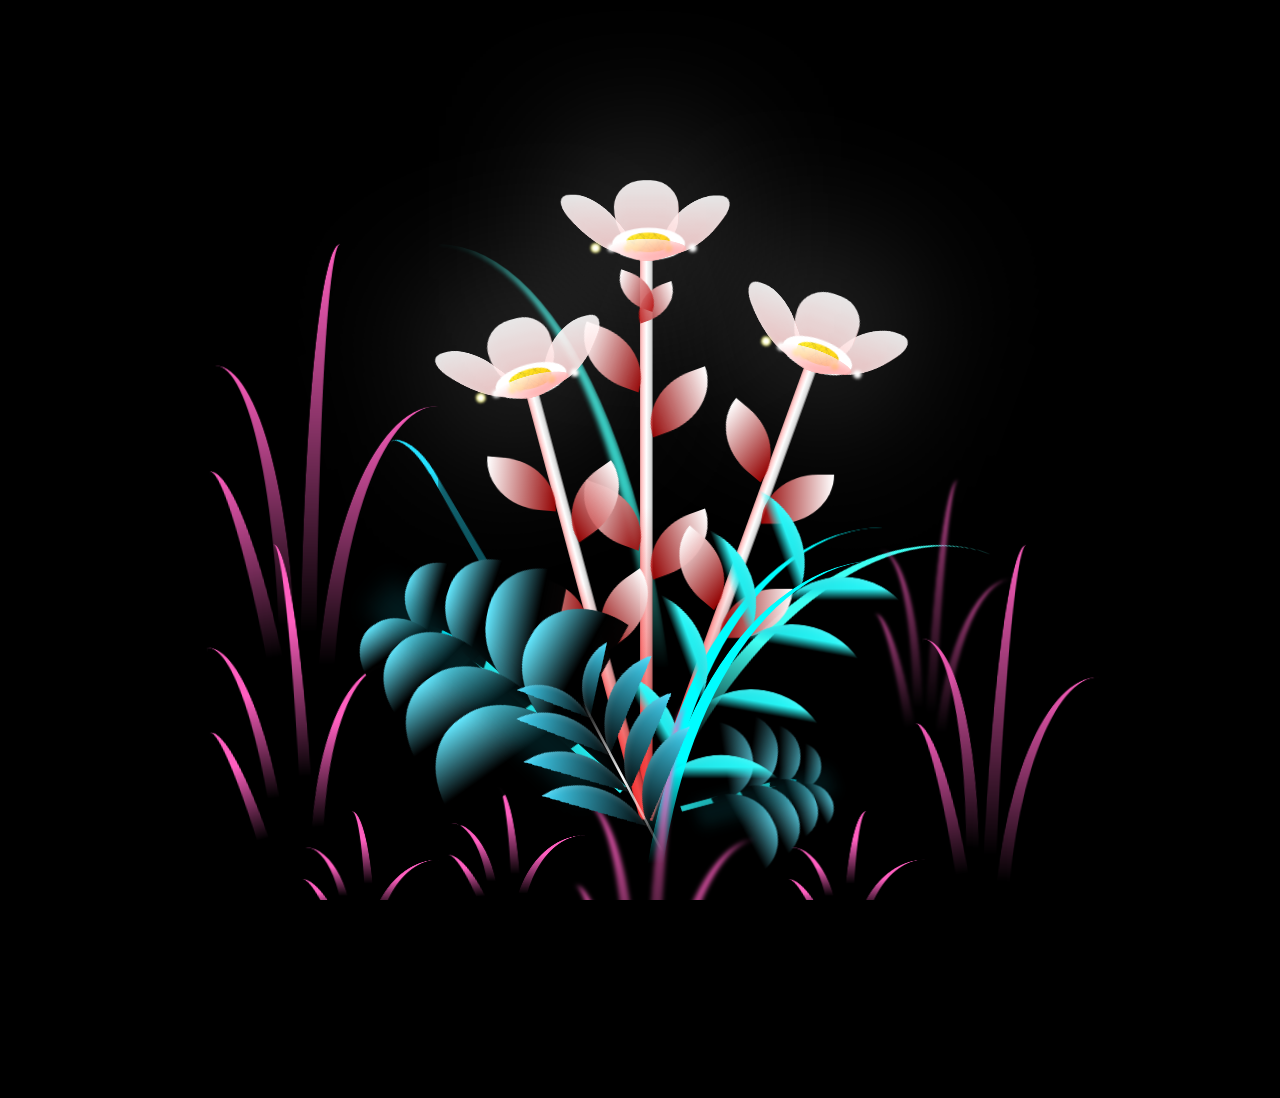
<file: flowers.html>
<!DOCTYPE html>
<html lang="en">

<head>
  <meta charset="UTF-8">
  <meta http-equiv="X-UA-Compatible" content="IE=edge">

  <link rel="shortcut icon" href="images/gift.png" type="image/x-icon">
  <link rel="stylesheet" href="./flowers.css">
  
  <title>Surprise For bhena by Vivek sharma</title>
</head>

<style>

*,
*::after,
*::before {
  padding: 0;
  margin: 0;
  box-sizing: border-box;
}

:root {
  --dark-color: #000000;
}

.title {
  position: absolute;
  width: 100%;
  text-align: center;
  margin-top: 50px;
  top: 0;
  left: 0;
  color: rgb(255, 255, 255);
  font-family: 'Courier New', Courier, monospace;
  font-size: 70px;
  text-shadow: 0px 0px 20px rgb(255, 255, 255);
}

body {
  display: flex;
  align-items: flex-end;
  justify-content: center;
  min-height: 100vh;
  background-color: var(--dark-color);
  overflow: hidden;
  perspective: 1000px;
}



.flowers {
  position: relative;
  transform: scale(0.9);
}

.flower {
  position: absolute;
  bottom: 10vmin;
  transform-origin: bottom center;
  z-index: 10;
  --fl-speed: 0.8s;
}

.flower--1 {
  animation: moving-flower-1 4s linear infinite;
}

.flower--1 .flower__line {
  height: 70vmin;
  animation-delay: 0.3s;
}

.flower--1 .flower__line__leaf--1 {
  animation: blooming-leaf-right var(--fl-speed) 1.6s backwards;
}

.flower--1 .flower__line__leaf--2 {
  animation: blooming-leaf-right var(--fl-speed) 1.4s backwards;
}

.flower--1 .flower__line__leaf--3 {
  animation: blooming-leaf-left var(--fl-speed) 1.2s backwards;
}

.flower--1 .flower__line__leaf--4 {
  animation: blooming-leaf-left var(--fl-speed) 1s backwards;
}

.flower--1 .flower__line__leaf--5 {
  animation: blooming-leaf-right var(--fl-speed) 1.8s backwards;
}

.flower--1 .flower__line__leaf--6 {
  animation: blooming-leaf-left var(--fl-speed) 2s backwards;
}

.flower--2 {
  left: 50%;
  transform: rotate(20deg);
  animation: moving-flower-2 4s linear infinite;
}

.flower--2 .flower__line {
  height: 60vmin;
  animation-delay: 0.6s;
}

.flower--2 .flower__line__leaf--1 {
  animation: blooming-leaf-right var(--fl-speed) 1.9s backwards;
}

.flower--2 .flower__line__leaf--2 {
  animation: blooming-leaf-right var(--fl-speed) 1.7s backwards;
}

.flower--2 .flower__line__leaf--3 {
  animation: blooming-leaf-left var(--fl-speed) 1.5s backwards;
}

.flower--2 .flower__line__leaf--4 {
  animation: blooming-leaf-left var(--fl-speed) 1.3s backwards;
}

.flower--3 {
  left: 50%;
  transform: rotate(-15deg);
  animation: moving-flower-3 4s linear infinite;
}

.flower--3 .flower__line {
  animation-delay: 0.9s;
}

.flower--3 .flower__line__leaf--1 {
  animation: blooming-leaf-right var(--fl-speed) 2.5s backwards;
}

.flower--3 .flower__line__leaf--2 {
  animation: blooming-leaf-right var(--fl-speed) 2.3s backwards;
}

.flower--3 .flower__line__leaf--3 {
  animation: blooming-leaf-left var(--fl-speed) 2.1s backwards;
}

.flower--3 .flower__line__leaf--4 {
  animation: blooming-leaf-left var(--fl-speed) 1.9s backwards;
}

.flower__leafs {
  position: relative;
  animation: blooming-flower 2s backwards;
}

.flower__leafs--1 {
  animation-delay: 1.1s;
}

.flower__leafs--2 {
  animation-delay: 1.4s;
}

.flower__leafs--3 {
  animation-delay: 1.7s;
}

.flower__leafs::after {
  content: "";
  position: absolute;
  left: 0;
  top: 0;
  transform: translate(-50%, -100%);
  width: 8vmin;
  height: 8vmin;
  background-color: #ffffff;
  filter: blur(10vmin);
}

.flower__leaf {
    position: absolute;
    bottom: 0;
    left: 50%;
    width: 8vmin;
    height: 11vmin;
    border-radius: 51% 49% 47% 53%/44% 45% 55% 69%;
    background-color: #ff3b3bf7;
    background-image: linear-gradient(to top, #ffd1d1f7, #fff);
    transform-origin: bottom center;
    opacity: 0.9;
    box-shadow: inset 0 0 2vmin rgba(255, 255, 255, 0.5);
}
.flower__leaf--1 {
  transform: translate(-10%, 1%) rotateY(40deg) rotateX(-50deg);
}

.flower__leaf--2 {
  transform: translate(-50%, -4%) rotateX(40deg);
}

.flower__leaf--3 {
  transform: translate(-90%, 0%) rotateY(45deg) rotateX(50deg);
}

.flower__leaf--4 {
  width: 8vmin;
  height: 8vmin;
  transform-origin: bottom left;
  border-radius: 4vmin 10vmin 4vmin 4vmin;
  transform: translate(0%, 18%) rotateX(70deg) rotate(-43deg);
  background-image: linear-gradient(to top, rgba(255, 2555, 255, 0.4), #ffffff);
  z-index: 1;
  opacity: 0.8;
  -webkit-transform: translate(0%, 18%) rotateX(70deg) rotate(-43deg);
  -moz-transform: translate(0%, 18%) rotateX(70deg) rotate(-43deg);
  -ms-transform: translate(0%, 18%) rotateX(70deg) rotate(-43deg);
  -o-transform: translate(0%, 18%) rotateX(70deg) rotate(-43deg);
}

.flower__white-circle {
  position: absolute;
  left: -3.5vmin;
  top: -3vmin;
  width: 9vmin;
  height: 4vmin;
  border-radius: 50%;
  background-color: #fff;
}

.flower__white-circle::after {
  content: "";
  position: absolute;
  left: 50%;
  top: 45%;
  transform: translate(-50%, -50%);
  width: 60%;
  height: 60%;
  border-radius: inherit;
  background-image: repeating-linear-gradient(135deg, rgba(0, 0, 0, 0.03) 0px, rgba(0, 0, 0, 0.03) 1px, transparent 1px, transparent 12px), repeating-linear-gradient(45deg, rgba(0, 0, 0, 0.03) 0px, rgba(0, 0, 0, 0.03) 1px, transparent 1px, transparent 12px), repeating-linear-gradient(67.5deg, rgba(0, 0, 0, 0.03) 0px, rgba(0, 0, 0, 0.03) 1px, transparent 1px, transparent 12px), repeating-linear-gradient(135deg, rgba(0, 0, 0, 0.03) 0px, rgba(0, 0, 0, 0.03) 1px, transparent 1px, transparent 12px), repeating-linear-gradient(45deg, rgba(0, 0, 0, 0.03) 0px, rgba(0, 0, 0, 0.03) 1px, transparent 1px, transparent 12px), repeating-linear-gradient(112.5deg, rgba(0, 0, 0, 0.03) 0px, rgba(0, 0, 0, 0.03) 1px, transparent 1px, transparent 12px), repeating-linear-gradient(112.5deg, rgba(0, 0, 0, 0.03) 0px, rgba(0, 0, 0, 0.03) 1px, transparent 1px, transparent 12px), repeating-linear-gradient(45deg, rgba(0, 0, 0, 0.03) 0px, rgba(0, 0, 0, 0.03) 1px, transparent 1px, transparent 12px), repeating-linear-gradient(22.5deg, rgba(0, 0, 0, 0.03) 0px, rgba(0, 0, 0, 0.03) 1px, transparent 1px, transparent 12px), repeating-linear-gradient(45deg, rgba(0, 0, 0, 0.03) 0px, rgba(0, 0, 0, 0.03) 1px, transparent 1px, transparent 12px), repeating-linear-gradient(22.5deg, rgba(0, 0, 0, 0.03) 0px, rgba(0, 0, 0, 0.03) 1px, transparent 1px, transparent 12px), repeating-linear-gradient(135deg, rgba(0, 0, 0, 0.03) 0px, rgba(0, 0, 0, 0.03) 1px, transparent 1px, transparent 12px), repeating-linear-gradient(157.5deg, rgba(0, 0, 0, 0.03) 0px, rgba(0, 0, 0, 0.03) 1px, transparent 1px, transparent 12px), repeating-linear-gradient(67.5deg, rgba(0, 0, 0, 0.03) 0px, rgba(0, 0, 0, 0.03) 1px, transparent 1px, transparent 12px), repeating-linear-gradient(67.5deg, rgba(0, 0, 0, 0.03) 0px, rgba(0, 0, 0, 0.03) 1px, transparent 1px, transparent 12px), linear-gradient(90deg, rgb(255, 235, 18), rgb(255, 206, 0));
}

.flower__line {
    height: 55vmin;
    width: 1.5vmin;
    background-image: linear-gradient(to left, rgba(0, 0, 0, 0.2), transparent, rgb(255 18 18 / 34%)), linear-gradient(to top, #f54747fc 10%, #fff, #fff);
    box-shadow: inset 0 0 2px rgba(0, 0, 0, 0.5);
    animation: grow-flower-tree 4s backwards;
}

.flower__line__leaf {
    --w: 7vmin;
    --h: calc(var(--w) + 2vmin);
    position: absolute;
    top: 20%;
    left: 90%;
    width: var(--w);
    height: var(--h);
    border-top-right-radius: var(--h);
    border-bottom-left-radius: var(--h);
    background-image: linear-gradient(to top, rgb(178 0 0 / 82%), #ffffff);
}

.flower__line__leaf--1 {
  transform: rotate(70deg) rotateY(30deg);
}

.flower__line__leaf--2 {
  top: 45%;
  transform: rotate(70deg) rotateY(30deg);
}

.flower__line__leaf--3,
.flower__line__leaf--4,
.flower__line__leaf--6 {
  border-top-right-radius: 0;
  border-bottom-left-radius: 0;
  border-top-left-radius: var(--h);
  border-bottom-right-radius: var(--h);
  left: -460%;
  top: 12%;
  transform: rotate(-70deg) rotateY(30deg);
}

.flower__line__leaf--4 {
  top: 40%;
}

.flower__line__leaf--5 {
  top: 0;
  transform-origin: left;
  transform: rotate(70deg) rotateY(30deg) scale(0.6);
}

.flower__line__leaf--6 {
  top: -2%;
  left: -450%;
  transform-origin: right;
  transform: rotate(-70deg) rotateY(30deg) scale(0.6);
}

.flower__light {
  position: absolute;
  bottom: 0vmin;
  width: 1vmin;
  height: 1vmin;
  background-color: rgb(255, 251, 0);
  border-radius: 50%;
  filter: blur(0.2vmin);
  animation: light-ans 4s linear infinite backwards;
}

.flower__light:nth-child(odd) {
  background-color: #ffffff;
}

.flower__light--1 {
  left: -2vmin;
  animation-delay: 1s;
}

.flower__light--2 {
  left: 3vmin;
  animation-delay: 0.5s;
}

.flower__light--3 {
  left: -6vmin;
  animation-delay: 0.3s;
}

.flower__light--4 {
  left: 6vmin;
  animation-delay: 0.9s;
}

.flower__light--5 {
  left: -1vmin;
  animation-delay: 1.5s;
}

.flower__light--6 {
  left: -4vmin;
  animation-delay: 3s;
}

.flower__light--7 {
  left: 3vmin;
  animation-delay: 2s;
}

.flower__light--8 {
  left: -6vmin;
  animation-delay: 3.5s;
}

.flower__grass {
    --c: #00eeff;
    --line-w: 1.5vmin;
    position: absolute;
    bottom: 12vmin;
    left: -7vmin;
    display: flex;
    flex-direction: column;
    align-items: flex-end;
    z-index: 20;
    transform-origin: bottom center;
    transform: rotate(-48deg) rotateY(40deg);
}

.flower__grass--1 {
  animation: moving-grass 2s linear infinite;
}

.flower__grass--2 {
  left: 2vmin;
  bottom: 10vmin;
  transform: scale(0.5) rotate(75deg) rotateX(10deg) rotateY(-200deg);
  opacity: 0.8;
  z-index: 0;
  animation: moving-grass--2 1.5s linear infinite;
}

.flower__grass--top {
  width: 7vmin;
  height: 10vmin;
  border-top-right-radius: 100%;
  border-right: var(--line-w) solid var(--c);
  transform-origin: bottom center;
  transform: rotate(-2deg);
  background-color: #2afffff7;
}

.flower__grass--bottom {
  margin-top: -2px;
  width: var(--line-w);
  height: 25vmin;
  background-color: #2afffff7;
}

.flower__grass__leaf {
    --size: 10vmin;
    position: absolute;
    width: calc(var(--size) * 2.1);
    height: var(--size);
    border-top-left-radius: var(--size);
    border-top-right-radius: var(--size);
    background-image: linear-gradient(to top, #000000f7, #000000 30%, #64e8ff);
    z-index: 100;
}

.flower__grass__leaf--1 {
  top: -6%;
  left: 30%;
  --size: 6vmin;
  transform: rotate(-20deg);
  animation: growing-grass-ans--1 2s 2.6s backwards;
}

@keyframes growing-grass-ans--1 {
  0% {
    transform-origin: bottom left;
    transform: rotate(-20deg) scale(0);
  }
}

.flower__grass__leaf--2 {
  top: -5%;
  left: -110%;
  --size: 6vmin;
  transform: rotate(10deg);
  animation: growing-grass-ans--2 2s 2.4s linear backwards;
}

@keyframes growing-grass-ans--2 {
  0% {
    transform-origin: bottom right;
    transform: rotate(10deg) scale(0);
  }
}

.flower__grass__leaf--3 {
  top: 5%;
  left: 60%;
  --size: 8vmin;
  transform: rotate(-18deg) rotateX(-20deg);
  animation: growing-grass-ans--3 2s 2.2s linear backwards;
}

@keyframes growing-grass-ans--3 {
  0% {
    transform-origin: bottom left;
    transform: rotate(-18deg) rotateX(-20deg) scale(0);
  }
}

.flower__grass__leaf--4 {
  top: 6%;
  left: -135%;
  --size: 8vmin;
  transform: rotate(2deg);
  animation: growing-grass-ans--4 2s 2s linear backwards;
}

@keyframes growing-grass-ans--4 {
  0% {
    transform-origin: bottom right;
    transform: rotate(2deg) scale(0);
  }
}

.flower__grass__leaf--5 {
  top: 20%;
  left: 60%;
  --size: 10vmin;
  transform: rotate(-24deg) rotateX(-20deg);
  animation: growing-grass-ans--5 2s 1.8s linear backwards;
}

@keyframes growing-grass-ans--5 {
  0% {
    transform-origin: bottom left;
    transform: rotate(-24deg) rotateX(-20deg) scale(0);
  }
}

.flower__grass__leaf--6 {
  top: 22%;
  left: -180%;
  --size: 10vmin;
  transform: rotate(10deg);
  animation: growing-grass-ans--6 2s 1.6s linear backwards;
}

@keyframes growing-grass-ans--6 {
  0% {
    transform-origin: bottom right;
    transform: rotate(10deg) scale(0);
  }
}

.flower__grass__leaf--7 {
  top: 39%;
  left: 70%;
  --size: 10vmin;
  transform: rotate(-10deg);
  animation: growing-grass-ans--7 2s 1.4s linear backwards;
}

@keyframes growing-grass-ans--7 {
  0% {
    transform-origin: bottom left;
    transform: rotate(-10deg) scale(0);
  }
}

.flower__grass__leaf--8 {
  top: 40%;
  left: -215%;
  --size: 11vmin;
  transform: rotate(10deg);
  animation: growing-grass-ans--8 2s 1.2s linear backwards;
}

@keyframes growing-grass-ans--8 {
  0% {
    transform-origin: bottom right;
    transform: rotate(10deg) scale(0);
  }
}

.flower__grass__overlay {
    position: absolute;
    top: -10%;
    right: 0%;
    width: 100%;
    height: 100%;
    background-color: rgb(8 104 116 / 25%);
    filter: blur(1.5vmin);
    z-index: 100;
}
.flower__g-long {
  --w: 2vmin;
  --h: 6vmin;
  --c: #1fe1ff;
  position: absolute;
  bottom: 10vmin;
  left: -3vmin;
  transform-origin: bottom center;
  transform: rotate(-30deg) rotateY(-20deg);
  display: flex;
  flex-direction: column;
  align-items: flex-end;
  animation: flower-g-long-ans 3s linear infinite;
}

@keyframes flower-g-long-ans {

  0%,
  100% {
    transform: rotate(-30deg) rotateY(-20deg);
  }

  50% {
    transform: rotate(-32deg) rotateY(-20deg);
  }
}

.flower__g-long__top {
  top: calc(var(--h) * -1);
  width: calc(var(--w) + 1vmin);
  height: var(--h);
  border-top-right-radius: 100%;
  border-right: 0.7vmin solid var(--c);
  transform: translate(-0.7vmin, 1vmin);
}

.flower__g-long__bottom {
  width: var(--w);
  height: 50vmin;
  transform-origin: bottom center;
  background-image: linear-gradient(to top, transparent 30%, var(--c));
  box-shadow: inset 0 0 2px rgba(0, 0, 0, 0.5);
  -webkit-clip-path: polygon(35% 0, 65% 1%, 100% 100%, 0% 100%);
  clip-path: polygon(35% 0, 65% 1%, 100% 100%, 0% 100%);
}

.flower__g-right {
  position: absolute;
  bottom: 6vmin;
  left: -2vmin;
  transform-origin: bottom left;
  transform: rotate(20deg);
}

.flower__g-right .leaf {
    width: 30vmin;
    height: 50vmin;
    border-top-left-radius: 100%;
    border-left: 2vmin solid #3ffff2;
    background-image: linear-gradient(to bottom, transparent, var(--dark-color) 60%);
    -webkit-mask-image: linear-gradient(to top, transparent 30%, #fff 60%);
}

.flower__g-right--1 {
  animation: flower-g-right-ans 2.5s linear infinite;
}

.flower__g-right--2 {
  left: 5vmin;
  transform: rotateY(-180deg);
  animation: flower-g-right-ans--2 3s linear infinite;
}

.flower__g-right--2 .leaf {
  height: 75vmin;
  filter: blur(0.3vmin);
  opacity: 0.8;
}

@keyframes flower-g-right-ans {

  0%,
  100% {
    transform: rotate(20deg);
  }

  50% {
    transform: rotate(24deg) rotateX(-20deg);
  }
}

@keyframes flower-g-right-ans--2 {

  0%,
  100% {
    transform: rotateY(-180deg) rotate(0deg) rotateX(-20deg);
  }

  50% {
    transform: rotateY(-180deg) rotate(6deg) rotateX(-20deg);
  }
}

.flower__g-front {
  position: absolute;
  bottom: 6vmin;
  left: 2.5vmin;
  z-index: 100;
  transform-origin: bottom center;
  transform: rotate(-28deg) rotateY(30deg) scale(1.04);
  animation: flower__g-front-ans 2s linear infinite;
}

@keyframes flower__g-front-ans {

  0%,
  100% {
    transform: rotate(-28deg) rotateY(30deg) scale(1.04);
  }

  50% {
    transform: rotate(-35deg) rotateY(40deg) scale(1.04);
  }
}

.flower__g-front__line {
  width: 0.3vmin;
  height: 20vmin;
  background-image: linear-gradient(to top, transparent, #ffffff, transparent 100%);
  position: relative;
}

.flower__g-front__leaf-wrapper {
  position: absolute;
  top: 0;
  left: 0;
  transform-origin: bottom left;
  transform: rotate(10deg);
}

.flower__g-front__leaf-wrapper:nth-child(even) {
  left: 0vmin;
  transform: rotateY(-180deg) rotate(5deg);
  animation: flower__g-front__leaf-left-ans 1s ease-in backwards;
}

.flower__g-front__leaf-wrapper:nth-child(odd) {
  animation: flower__g-front__leaf-ans 1s ease-in backwards;
}

.flower__g-front__leaf-wrapper--1 {
  top: -8vmin;
  transform: scale(0.7);
  animation: flower__g-front__leaf-ans 1s 5.5s ease-in backwards !important;
}

.flower__g-front__leaf-wrapper--2 {
  top: -8vmin;
  transform: rotateY(-180deg) scale(0.7) !important;
  animation: flower__g-front__leaf-left-ans-2 1s 4.6s ease-in backwards !important;
}

.flower__g-front__leaf-wrapper--3 {
  top: -3vmin;
  animation: flower__g-front__leaf-ans 1s 4.6s ease-in backwards;
}

.flower__g-front__leaf-wrapper--4 {
  top: -3vmin;
  transform: rotateY(-180deg) scale(0.9) !important;
  animation: flower__g-front__leaf-left-ans-2 1s 4.6s ease-in backwards !important;
}

@keyframes flower__g-front__leaf-left-ans-2 {
  0% {
    transform: rotateY(-180deg) scale(0);
  }
}

.flower__g-front__leaf-wrapper--5,
.flower__g-front__leaf-wrapper--6 {
  top: 2vmin;
}

.flower__g-front__leaf-wrapper--7,
.flower__g-front__leaf-wrapper--8 {
  top: 6.5vmin;
}

.flower__g-front__leaf-wrapper--2 {
  animation-delay: 5.2s !important;
}

.flower__g-front__leaf-wrapper--3 {
  animation-delay: 4.9s !important;
}

.flower__g-front__leaf-wrapper--5 {
  animation-delay: 4.3s !important;
}

.flower__g-front__leaf-wrapper--6 {
  animation-delay: 4.1s !important;
}

.flower__g-front__leaf-wrapper--7 {
  animation-delay: 3.8s !important;
}

.flower__g-front__leaf-wrapper--8 {
  animation-delay: 3.5s !important;
}

@keyframes flower__g-front__leaf-ans {
  0% {
    transform: rotate(10deg) scale(0);
  }
}

@keyframes flower__g-front__leaf-left-ans {
  0% {
    transform: rotateY(-180deg) rotate(5deg) scale(0);
  }
}

.flower__g-front__leaf {
    width: 10vmin;
    height: 10vmin;
    border-radius: 100% 0% 0% 100%/100% 100% 0% 0%;
    box-shadow: inset 0 2px 1vmin hsla(0, 0%, 100%, 0.2);
    background-image: linear-gradient(to bottom left, #04d1ffbf, var(--dark-color)), linear-gradient(to bottom right, #fff 50%, transparent 50%, transparent);
    -webkit-mask-image: linear-gradient(to bottom right, #fff 50%, transparent 50%, transparent);
    mask-image: linear-gradient(to bottom right, #fff 50%, transparent 50%, transparent);
}

.flower__g-fr {
  position: absolute;
  bottom: -4vmin;
  left: vmin;
  transform-origin: bottom left;
  z-index: 10;
  animation: flower__g-fr-ans 2s linear infinite;
}

@keyframes flower__g-fr-ans {

  0%,
  100% {
    transform: rotate(2deg);
  }

  50% {
    transform: rotate(4deg);
    -webkit-transform: rotate(4deg);
    -moz-transform: rotate(4deg);
    -ms-transform: rotate(4deg);
    -o-transform: rotate(4deg);
  }
}

.flower__g-fr .leaf {
    width: 30vmin;
    height: 50vmin;
    border-top-left-radius: 100%;
    border-left: 2vmin solid #00fdff;
    -webkit-mask-image: linear-gradient(to top, transparent 25%, #fff 50%);
    position: relative;
    z-index: 1;
}

.flower__g-fr__leaf {
    position: absolute;
    top: 0;
    left: 0;
    width: 10vmin;
    height: 10vmin;
    border-radius: 100% 0% 0% 100%/100% 100% 0% 0%;
    box-shadow: inset 0 2px 1vmin hsla(0, 0%, 100%, 0.2);
    background-image: linear-gradient(to bottom left, #2afffff7, #20dde0 98%), linear-gradient(to bottom right, #2afffff7 45%, #26e3ff 50%, transparent);
    -webkit-mask-image: linear-gradient(135deg, #fff 40%, transparent 50%, transparent);
}

.flower__g-fr__leaf--1 {
  left: 20vmin;
  transform: rotate(45deg);
  animation: flower__g-fr-leaft-ans-1 0.5s 5.2s linear backwards;
}

@keyframes flower__g-fr-leaft-ans-1 {
  0% {
    transform-origin: left;
    transform: rotate(45deg) scale(0);
  }
}

.flower__g-fr__leaf--2 {
  left: 12vmin;
  top: -7vmin;
  transform: rotate(25deg) rotateY(-180deg);
  animation: flower__g-fr-leaft-ans-6 0.5s 5s linear backwards;
}

.flower__g-fr__leaf--3 {
  left: 15vmin;
  top: 6vmin;
  transform: rotate(55deg);
  animation: flower__g-fr-leaft-ans-5 0.5s 4.8s linear backwards;
}

.flower__g-fr__leaf--4 {
  left: 6vmin;
  top: -2vmin;
  transform: rotate(25deg) rotateY(-180deg);
  animation: flower__g-fr-leaft-ans-6 0.5s 4.6s linear backwards;
}

.flower__g-fr__leaf--5 {
  left: 10vmin;
  top: 14vmin;
  transform: rotate(55deg);
  animation: flower__g-fr-leaft-ans-5 0.5s 4.4s linear backwards;
}

@keyframes flower__g-fr-leaft-ans-5 {
  0% {
    transform-origin: left;
    transform: rotate(55deg) scale(0);
  }
}

.flower__g-fr__leaf--6 {
  left: 0vmin;
  top: 6vmin;
  transform: rotate(25deg) rotateY(-180deg);
  animation: flower__g-fr-leaft-ans-6 0.5s 4.2s linear backwards;
}

@keyframes flower__g-fr-leaft-ans-6 {
  0% {
    transform-origin: right;
    transform: rotate(25deg) rotateY(-180deg) scale(0);
  }
}

.flower__g-fr__leaf--7 {
  left: 5vmin;
  top: 22vmin;
  transform: rotate(45deg);
  animation: flower__g-fr-leaft-ans-7 0.5s 4s linear backwards;
}

@keyframes flower__g-fr-leaft-ans-7 {
  0% {
    transform-origin: left;
    transform: rotate(45deg) scale(0);
  }
}

.flower__g-fr__leaf--8 {
  left: -4vmin;
  top: 15vmin;
  transform: rotate(15deg) rotateY(-180deg);
  animation: flower__g-fr-leaft-ans-8 0.5s 3.8s linear backwards;
}

@keyframes flower__g-fr-leaft-ans-8 {
  0% {
    transform-origin: right;
    transform: rotate(15deg) rotateY(-180deg) scale(0);
  }
}

.long-g {
  position: absolute;
  bottom: 25vmin;
  left: -42vmin;
  transform-origin: bottom left;
}

.long-g--1 {
  bottom: 0vmin;
  transform: scale(0.8) rotate(-5deg);
}

.long-g--1 .leaf {
  -webkit-mask-image: linear-gradient(to top, transparent 40%, #ffffff 80%) !important;
}

.long-g--1 .leaf--1 {
  --w: 5vmin;
  --h: 60vmin;
  left: -2vmin;
  transform: rotate(3deg) rotateY(-180deg);
}

.long-g--2,
.long-g--3 {
  bottom: -3vmin;
  left: -35vmin;
  transform-origin: center;
  transform: scale(0.6) rotateX(60deg);
}

.long-g--2 .leaf,
.long-g--3 .leaf {
  -webkit-mask-image: linear-gradient(to top, transparent 50%, #fff 80%) !important;
}

.long-g--2 .leaf--1,
.long-g--3 .leaf--1 {
  left: -1vmin;
  transform: rotateY(-180deg);
}

.long-g--3 {
  left: -17vmin;
  bottom: 0vmin;
}

.long-g--3 .leaf {
  -webkit-mask-image: linear-gradient(to top, transparent 40%, #fff 80%) !important;
}

.long-g--4 {
  left: 25vmin;
  bottom: -3vmin;
  transform-origin: center;
  transform: scale(0.6) rotateX(60deg);
}

.long-g--4 .leaf {
  -webkit-mask-image: linear-gradient(to top, transparent 50%, #fff 80%) !important;
}

.long-g--5 {
  left: 42vmin;
  bottom: 0vmin;
  transform: scale(0.8) rotate(2deg);
}

.long-g--6 {
  left: 0vmin;
  bottom: -20vmin;
  z-index: 100;
  filter: blur(0.3vmin);
  transform: scale(0.8) rotate(2deg);
}

.long-g--7 {
  left: 35vmin;
  bottom: 20vmin;
  z-index: -1;
  filter: blur(0.3vmin);
  transform: scale(0.6) rotate(2deg);
  opacity: 0.7;
}

.long-g .leaf {
    --w: 15vmin;
    --h: 40vmin;
    --c: #ff5fc0;
    position: absolute;
    bottom: 0;
    width: var(--w);
    height: var(--h);
    border-top-left-radius: 100%;
    border-left: 2vmin solid var(--c);
    -webkit-mask-image: linear-gradient(to top, transparent 20%, var(--dark-color));
    transform-origin: bottom center;
}

.long-g .leaf--0 {
  left: 2vmin;
  animation: leaf-ans-1 4s linear infinite;
}

.long-g .leaf--1 {
  --w: 5vmin;
  --h: 60vmin;
  animation: leaf-ans-1 4s linear infinite;
}

.long-g .leaf--2 {
  --w: 10vmin;
  --h: 40vmin;
  left: -0.5vmin;
  bottom: 5vmin;
  transform-origin: bottom left;
  transform: rotateY(-180deg);
  animation: leaf-ans-2 3s linear infinite;
}

.long-g .leaf--3 {
  --w: 5vmin;
  --h: 30vmin;
  left: -1vmin;
  bottom: 3.2vmin;
  transform-origin: bottom left;
  transform: rotate(-10deg) rotateY(-180deg);
  animation: leaf-ans-3 3s linear infinite;
}

@keyframes leaf-ans-1 {

  0%,
  100% {
    transform: rotate(-5deg) scale(1);
  }

  50% {
    transform: rotate(5deg) scale(1.1);
  }
}

@keyframes leaf-ans-2 {

  0%,
  100% {
    transform: rotateY(-180deg) rotate(5deg);
  }

  50% {
    transform: rotateY(-180deg) rotate(0deg) scale(1.1);
  }
}

@keyframes leaf-ans-3 {

  0%,
  100% {
    transform: rotate(-10deg) rotateY(-180deg);
  }

  50% {
    transform: rotate(-20deg) rotateY(-180deg);
  }
}

.grow-ans {
  animation: grow-ans 2s var(--d) backwards;
}

@keyframes grow-ans {
  0% {
    transform: scale(0);
    opacity: 0;
  }
}

@keyframes light-ans {
  0% {
    opacity: 0;
    transform: translateY(0vmin);
  }

  25% {
    opacity: 1;
    transform: translateY(-5vmin) translateX(-2vmin);
  }

  50% {
    opacity: 1;
    transform: translateY(-15vmin) translateX(2vmin);
    filter: blur(0.2vmin);
  }

  75% {
    transform: translateY(-20vmin) translateX(-2vmin);
    filter: blur(0.2vmin);
  }

  100% {
    transform: translateY(-30vmin);
    opacity: 0;
    filter: blur(1vmin);
  }
}

@keyframes moving-flower-1 {

  0%,
  100% {
    transform: rotate(2deg);
  }

  50% {
    transform: rotate(-2deg);
  }
}

@keyframes moving-flower-2 {

  0%,
  100% {
    transform: rotate(18deg);
  }

  50% {
    transform: rotate(14deg);
  }
}

@keyframes moving-flower-3 {

  0%,
  100% {
    transform: rotate(-18deg);
  }

  50% {
    transform: rotate(-20deg) rotateY(-10deg);
  }
}

@keyframes blooming-leaf-right {
  0% {
    transform-origin: left;
    transform: rotate(70deg) rotateY(30deg) scale(0);
  }
}

@keyframes blooming-leaf-left {
  0% {
    transform-origin: right;
    transform: rotate(-70deg) rotateY(30deg) scale(0);
  }
}

@keyframes grow-flower-tree {
  0% {
    height: 0;
    border-radius: 1vmin;
  }
}

@keyframes blooming-flower {
  0% {
    transform: scale(0);
  }
}

@keyframes moving-grass {

  0%,
  100% {
    transform: rotate(-48deg) rotateY(40deg);
  }

  50% {
    transform: rotate(-50deg) rotateY(40deg);
  }
}

@keyframes moving-grass--2 {

  0%,
  100% {
    transform: scale(0.5) rotate(75deg) rotateX(10deg) rotateY(-200deg);
  }

  50% {
    transform: scale(0.5) rotate(79deg) rotateX(10deg) rotateY(-200deg);
  }
}

.growing-grass {
  animation: growing-grass-ans 1s 2s backwards;
}

@keyframes growing-grass-ans {
  0% {
    transform: scale(0);
  }
}

.not-loaded * {
  animation-play-state: paused !important;
}

@media screen and (max-width:574px) {
  .flowers {
    position: relative;
    transform: scale(1.2);
}

}

</style>

<body class="not-loaded">
  <!-- Background -->
  <div class="night"></div>

  <div class="bubbles">
    <div class="bubble"><svg class="heart" viewBox="0 0 32 32">
        <title>heart22</title>
        <path d="M23.6 2c-3.363 0-6.258 2.736-7.599 5.594-1.342-2.858-4.237-5.594-7.601-5.594-4.637 0-8.4 3.764-8.4 8.401 0 9.433 9.516 11.906 16.001 21.232 6.13-9.268 15.999-12.1 15.999-21.232 0-4.637-3.763-8.401-8.4-8.401z"></path>
      </svg>
    </div>
    <div class="bubble"><svg class="heart" viewBox="0 0 32 32">
        <title>heart22</title>
        <path d="M23.6 2c-3.363 0-6.258 2.736-7.599 5.594-1.342-2.858-4.237-5.594-7.601-5.594-4.637 0-8.4 3.764-8.4 8.401 0 9.433 9.516 11.906 16.001 21.232 6.13-9.268 15.999-12.1 15.999-21.232 0-4.637-3.763-8.401-8.4-8.401z"></path>
      </svg>
    </div>
    <div class="bubble"><svg class="heart" viewBox="0 0 32 32">
        <title>heart22</title>
        <path d="M23.6 2c-3.363 0-6.258 2.736-7.599 5.594-1.342-2.858-4.237-5.594-7.601-5.594-4.637 0-8.4 3.764-8.4 8.401 0 9.433 9.516 11.906 16.001 21.232 6.13-9.268 15.999-12.1 15.999-21.232 0-4.637-3.763-8.401-8.4-8.401z"></path>
      </svg>
    </div>
    <div class="bubble"><svg class="heart" viewBox="0 0 32 32">
        <title>heart22</title>
        <path d="M23.6 2c-3.363 0-6.258 2.736-7.599 5.594-1.342-2.858-4.237-5.594-7.601-5.594-4.637 0-8.4 3.764-8.4 8.401 0 9.433 9.516 11.906 16.001 21.232 6.13-9.268 15.999-12.1 15.999-21.232 0-4.637-3.763-8.401-8.4-8.401z"></path>
      </svg>
    </div>
    <div class="bubble"><svg class="heart" viewBox="0 0 32 32">
        <title>heart22</title>
        <path d="M23.6 2c-3.363 0-6.258 2.736-7.599 5.594-1.342-2.858-4.237-5.594-7.601-5.594-4.637 0-8.4 3.764-8.4 8.401 0 9.433 9.516 11.906 16.001 21.232 6.13-9.268 15.999-12.1 15.999-21.232 0-4.637-3.763-8.401-8.4-8.401z"></path>
      </svg>
    </div>
    <div class="bubble"><svg class="heart" viewBox="0 0 32 32">
        <title>heart22</title>
        <path d="M23.6 2c-3.363 0-6.258 2.736-7.599 5.594-1.342-2.858-4.237-5.594-7.601-5.594-4.637 0-8.4 3.764-8.4 8.401 0 9.433 9.516 11.906 16.001 21.232 6.13-9.268 15.999-12.1 15.999-21.232 0-4.637-3.763-8.401-8.4-8.401z"></path>
      </svg>
    </div>
    <div class="bubble"><svg class="heart" viewBox="0 0 32 32">
        <title>heart22</title>
        <path d="M23.6 2c-3.363 0-6.258 2.736-7.599 5.594-1.342-2.858-4.237-5.594-7.601-5.594-4.637 0-8.4 3.764-8.4 8.401 0 9.433 9.516 11.906 16.001 21.232 6.13-9.268 15.999-12.1 15.999-21.232 0-4.637-3.763-8.401-8.4-8.401z"></path>
      </svg>
    </div>
    <div class="bubble"><svg class="heart" viewBox="0 0 32 32">
        <title>heart22</title>
        <path d="M23.6 2c-3.363 0-6.258 2.736-7.599 5.594-1.342-2.858-4.237-5.594-7.601-5.594-4.637 0-8.4 3.764-8.4 8.401 0 9.433 9.516 11.906 16.001 21.232 6.13-9.268 15.999-12.1 15.999-21.232 0-4.637-3.763-8.401-8.4-8.401z"></path>
      </svg>
    </div>
    <div class="bubble"><svg class="heart" viewBox="0 0 32 32">
        <title>heart22</title>
        <path d="M23.6 2c-3.363 0-6.258 2.736-7.599 5.594-1.342-2.858-4.237-5.594-7.601-5.594-4.637 0-8.4 3.764-8.4 8.401 0 9.433 9.516 11.906 16.001 21.232 6.13-9.268 15.999-12.1 15.999-21.232 0-4.637-3.763-8.401-8.4-8.401z"></path>
      </svg>
    </div>
    <div class="bubble"><svg class="heart" viewBox="0 0 32 32">
        <title>heart22</title>
        <path d="M23.6 2c-3.363 0-6.258 2.736-7.599 5.594-1.342-2.858-4.237-5.594-7.601-5.594-4.637 0-8.4 3.764-8.4 8.401 0 9.433 9.516 11.906 16.001 21.232 6.13-9.268 15.999-12.1 15.999-21.232 0-4.637-3.763-8.401-8.4-8.401z"></path>
      </svg>
    </div>
    <div class="bubble"><svg class="heart" viewBox="0 0 32 32">
        <title>heart22</title>
        <path d="M23.6 2c-3.363 0-6.258 2.736-7.599 5.594-1.342-2.858-4.237-5.594-7.601-5.594-4.637 0-8.4 3.764-8.4 8.401 0 9.433 9.516 11.906 16.001 21.232 6.13-9.268 15.999-12.1 15.999-21.232 0-4.637-3.763-8.401-8.4-8.401z"></path>
      </svg>
    </div>
    <div class="bubble"><svg class="heart" viewBox="0 0 32 32">
        <title>heart22</title>
        <path d="M23.6 2c-3.363 0-6.258 2.736-7.599 5.594-1.342-2.858-4.237-5.594-7.601-5.594-4.637 0-8.4 3.764-8.4 8.401 0 9.433 9.516 11.906 16.001 21.232 6.13-9.268 15.999-12.1 15.999-21.232 0-4.637-3.763-8.401-8.4-8.401z"></path>
      </svg>
    </div>
    <div class="bubble"><svg class="heart" viewBox="0 0 32 32">
        <title>heart22</title>
        <path d="M23.6 2c-3.363 0-6.258 2.736-7.599 5.594-1.342-2.858-4.237-5.594-7.601-5.594-4.637 0-8.4 3.764-8.4 8.401 0 9.433 9.516 11.906 16.001 21.232 6.13-9.268 15.999-12.1 15.999-21.232 0-4.637-3.763-8.401-8.4-8.401z"></path>
      </svg>
    </div>
    <div class="bubble"><svg class="heart" viewBox="0 0 32 32">
        <title>heart22</title>
        <path d="M23.6 2c-3.363 0-6.258 2.736-7.599 5.594-1.342-2.858-4.237-5.594-7.601-5.594-4.637 0-8.4 3.764-8.4 8.401 0 9.433 9.516 11.906 16.001 21.232 6.13-9.268 15.999-12.1 15.999-21.232 0-4.637-3.763-8.401-8.4-8.401z"></path>
      </svg>
    </div>
    <div class="bubble"><svg class="heart" viewBox="0 0 32 32">
        <title>heart22</title>
        <path d="M23.6 2c-3.363 0-6.258 2.736-7.599 5.594-1.342-2.858-4.237-5.594-7.601-5.594-4.637 0-8.4 3.764-8.4 8.401 0 9.433 9.516 11.906 16.001 21.232 6.13-9.268 15.999-12.1 15.999-21.232 0-4.637-3.763-8.401-8.4-8.401z"></path>
      </svg>
    </div>
    <div class="bubble"><svg class="heart" viewBox="0 0 32 32">
        <title>heart22</title>
        <path d="M23.6 2c-3.363 0-6.258 2.736-7.599 5.594-1.342-2.858-4.237-5.594-7.601-5.594-4.637 0-8.4 3.764-8.4 8.401 0 9.433 9.516 11.906 16.001 21.232 6.13-9.268 15.999-12.1 15.999-21.232 0-4.637-3.763-8.401-8.4-8.401z"></path>
      </svg>
    </div>
    <div class="bubble"><svg class="heart" viewBox="0 0 32 32">
        <title>heart22</title>
        <path d="M23.6 2c-3.363 0-6.258 2.736-7.599 5.594-1.342-2.858-4.237-5.594-7.601-5.594-4.637 0-8.4 3.764-8.4 8.401 0 9.433 9.516 11.906 16.001 21.232 6.13-9.268 15.999-12.1 15.999-21.232 0-4.637-3.763-8.401-8.4-8.401z"></path>
      </svg>
    </div>
    <div class="bubble"><svg class="heart" viewBox="0 0 32 32">
        <title>heart22</title>
        <path d="M23.6 2c-3.363 0-6.258 2.736-7.599 5.594-1.342-2.858-4.237-5.594-7.601-5.594-4.637 0-8.4 3.764-8.4 8.401 0 9.433 9.516 11.906 16.001 21.232 6.13-9.268 15.999-12.1 15.999-21.232 0-4.637-3.763-8.401-8.4-8.401z"></path>
      </svg>
    </div>
    <div class="bubble"><svg class="heart" viewBox="0 0 32 32">
        <title>heart22</title>
        <path d="M23.6 2c-3.363 0-6.258 2.736-7.599 5.594-1.342-2.858-4.237-5.594-7.601-5.594-4.637 0-8.4 3.764-8.4 8.401 0 9.433 9.516 11.906 16.001 21.232 6.13-9.268 15.999-12.1 15.999-21.232 0-4.637-3.763-8.401-8.4-8.401z"></path>
      </svg>
      </div>
      </div>



  <!-- Flower -->
  <div class="flowers">
    <div class="flower flower--1">
      <div class="flower__leafs flower__leafs--1">
        <div class="flower__leaf flower__leaf--1"></div>
        <div class="flower__leaf flower__leaf--2"></div>
        <div class="flower__leaf flower__leaf--3"></div>
        <div class="flower__leaf flower__leaf--4"></div>
        <div class="flower__white-circle"></div>

        <div class="flower__light flower__light--1"></div>
        <div class="flower__light flower__light--2"></div>
        <div class="flower__light flower__light--3"></div>
        <div class="flower__light flower__light--4"></div>
        <div class="flower__light flower__light--5"></div>
        <div class="flower__light flower__light--6"></div>
        <div class="flower__light flower__light--7"></div>
        <div class="flower__light flower__light--8"></div>

      </div>
      <div class="flower__line">
        <div class="flower__line__leaf flower__line__leaf--1"></div>
        <div class="flower__line__leaf flower__line__leaf--2"></div>
        <div class="flower__line__leaf flower__line__leaf--3"></div>
        <div class="flower__line__leaf flower__line__leaf--4"></div>
        <div class="flower__line__leaf flower__line__leaf--5"></div>
        <div class="flower__line__leaf flower__line__leaf--6"></div>
      </div>
    </div>

    <div class="flower flower--2">
      <div class="flower__leafs flower__leafs--2">
        <div class="flower__leaf flower__leaf--1"></div>
        <div class="flower__leaf flower__leaf--2"></div>
        <div class="flower__leaf flower__leaf--3"></div>
        <div class="flower__leaf flower__leaf--4"></div>
        <div class="flower__white-circle"></div>

        <div class="flower__light flower__light--1"></div>
        <div class="flower__light flower__light--2"></div>
        <div class="flower__light flower__light--3"></div>
        <div class="flower__light flower__light--4"></div>
        <div class="flower__light flower__light--5"></div>
        <div class="flower__light flower__light--6"></div>
        <div class="flower__light flower__light--7"></div>
        <div class="flower__light flower__light--8"></div>

      </div>
      <div class="flower__line">
        <div class="flower__line__leaf flower__line__leaf--1"></div>
        <div class="flower__line__leaf flower__line__leaf--2"></div>
        <div class="flower__line__leaf flower__line__leaf--3"></div>
        <div class="flower__line__leaf flower__line__leaf--4"></div>
      </div>
    </div>

    <div class="flower flower--3">
      <div class="flower__leafs flower__leafs--3">
        <div class="flower__leaf flower__leaf--1"></div>
        <div class="flower__leaf flower__leaf--2"></div>
        <div class="flower__leaf flower__leaf--3"></div>
        <div class="flower__leaf flower__leaf--4"></div>
        <div class="flower__white-circle"></div>

        <div class="flower__light flower__light--1"></div>
        <div class="flower__light flower__light--2"></div>
        <div class="flower__light flower__light--3"></div>
        <div class="flower__light flower__light--4"></div>
        <div class="flower__light flower__light--5"></div>
        <div class="flower__light flower__light--6"></div>
        <div class="flower__light flower__light--7"></div>
        <div class="flower__light flower__light--8"></div>

      </div>
      <div class="flower__line">
        <div class="flower__line__leaf flower__line__leaf--1"></div>
        <div class="flower__line__leaf flower__line__leaf--2"></div>
        <div class="flower__line__leaf flower__line__leaf--3"></div>
        <div class="flower__line__leaf flower__line__leaf--4"></div>
      </div>
    </div>

    <div class="grow-ans" style="--d:1.2s">
      <div class="flower__g-long">
        <div class="flower__g-long__top"></div>
        <div class="flower__g-long__bottom"></div>
      </div>
    </div>

    <div class="growing-grass">
      <div class="flower__grass flower__grass--1">
        <div class="flower__grass--top"></div>
        <div class="flower__grass--bottom"></div>
        <div class="flower__grass__leaf flower__grass__leaf--1"></div>
        <div class="flower__grass__leaf flower__grass__leaf--2"></div>
        <div class="flower__grass__leaf flower__grass__leaf--3"></div>
        <div class="flower__grass__leaf flower__grass__leaf--4"></div>
        <div class="flower__grass__leaf flower__grass__leaf--5"></div>
        <div class="flower__grass__leaf flower__grass__leaf--6"></div>
        <div class="flower__grass__leaf flower__grass__leaf--7"></div>
        <div class="flower__grass__leaf flower__grass__leaf--8"></div>
        <div class="flower__grass__overlay"></div>
      </div>
    </div>

    <div class="growing-grass">
      <div class="flower__grass flower__grass--2">
        <div class="flower__grass--top"></div>
        <div class="flower__grass--bottom"></div>
        <div class="flower__grass__leaf flower__grass__leaf--1"></div>
        <div class="flower__grass__leaf flower__grass__leaf--2"></div>
        <div class="flower__grass__leaf flower__grass__leaf--3"></div>
        <div class="flower__grass__leaf flower__grass__leaf--4"></div>
        <div class="flower__grass__leaf flower__grass__leaf--5"></div>
        <div class="flower__grass__leaf flower__grass__leaf--6"></div>
        <div class="flower__grass__leaf flower__grass__leaf--7"></div>
        <div class="flower__grass__leaf flower__grass__leaf--8"></div>
        <div class="flower__grass__overlay"></div>
      </div>
    </div>

    <div class="grow-ans" style="--d:2.4s">
      <div class="flower__g-right flower__g-right--1">
        <div class="leaf"></div>
      </div>
    </div>

    <div class="grow-ans" style="--d:2.8s">
      <div class="flower__g-right flower__g-right--2">
        <div class="leaf"></div>
      </div>
    </div>

    <div class="grow-ans" style="--d:2.8s">
      <div class="flower__g-front">
        <div class="flower__g-front__leaf-wrapper flower__g-front__leaf-wrapper--1">
          <div class="flower__g-front__leaf"></div>
        </div>
        <div class="flower__g-front__leaf-wrapper flower__g-front__leaf-wrapper--2">
          <div class="flower__g-front__leaf"></div>
        </div>
        <div class="flower__g-front__leaf-wrapper flower__g-front__leaf-wrapper--3">
          <div class="flower__g-front__leaf"></div>
        </div>
        <div class="flower__g-front__leaf-wrapper flower__g-front__leaf-wrapper--4">
          <div class="flower__g-front__leaf"></div>
        </div>
        <div class="flower__g-front__leaf-wrapper flower__g-front__leaf-wrapper--5">
          <div class="flower__g-front__leaf"></div>
        </div>
        <div class="flower__g-front__leaf-wrapper flower__g-front__leaf-wrapper--6">
          <div class="flower__g-front__leaf"></div>
        </div>
        <div class="flower__g-front__leaf-wrapper flower__g-front__leaf-wrapper--7">
          <div class="flower__g-front__leaf"></div>
        </div>
        <div class="flower__g-front__leaf-wrapper flower__g-front__leaf-wrapper--8">
          <div class="flower__g-front__leaf"></div>
        </div>
        <div class="flower__g-front__line"></div>
      </div>
    </div>

    <div class="grow-ans" style="--d:3.2s">
      <div class="flower__g-fr">
        <div class="leaf"></div>

    <div class="grow-ans" style="--d:3.2s">
      <div class="flower__g-fr">
        <div class="leaf"></div>
        <div class="flower__g-fr__leaf flower__g-fr__leaf--1"></div>
        <div class="flower__g-fr__leaf flower__g-fr__leaf--2"></div>
        <div class="flower__g-fr__leaf flower__g-fr__leaf--3"></div>
        <div class="flower__g-fr__leaf flower__g-fr__leaf--4"></div>
        <div class="flower__g-fr__leaf flower__g-fr__leaf--5"></div>
        <div class="flower__g-fr__leaf flower__g-fr__leaf--6"></div>
        <div class="flower__g-fr__leaf flower__g-fr__leaf--7"></div>
        <div class="flower__g-fr__leaf flower__g-fr__leaf--8"></div>
      </div>
    </div>

    <div class="long-g long-g--0">
      <div class="grow-ans" style="--d:3s">
        <div class="leaf leaf--0"></div>
      </div>
      <div class="grow-ans" style="--d:2.2s">
        <div class="leaf leaf--1"></div>
      </div>
      <div class="grow-ans" style="--d:3.4s">
        <div class="leaf leaf--2"></div>
      </div>
      <div class="grow-ans" style="--d:3.6s">
        <div class="leaf leaf--3"></div>
      </div>
    </div>

    <div class="long-g long-g--1">
      <div class="grow-ans" style="--d:3.6s">
        <div class="leaf leaf--0"></div>
      </div>
      <div class="grow-ans" style="--d:3.8s">
        <div class="leaf leaf--1"></div>
      </div>
      <div class="grow-ans" style="--d:4s">
        <div class="leaf leaf--2"></div>
      </div>
      <div class="grow-ans" style="--d:4.2s">
        <div class="leaf leaf--3"></div>
      </div>
    </div>

    <div class="long-g long-g--2">
      <div class="grow-ans" style="--d:4s">
        <div class="leaf leaf--0"></div>
      </div>
      <div class="grow-ans" style="--d:4.2s">
        <div class="leaf leaf--1"></div>
      </div>
      <div class="grow-ans" style="--d:4.4s">
        <div class="leaf leaf--2"></div>
      </div>
      <div class="grow-ans" style="--d:4.6s">
        <div class="leaf leaf--3"></div>
      </div>
    </div>

    <div class="long-g long-g--3">
      <div class="grow-ans" style="--d:4s">
        <div class="leaf leaf--0"></div>
      </div>
      <div class="grow-ans" style="--d:4.2s">
        <div class="leaf leaf--1"></div>
      </div>
      <div class="grow-ans" style="--d:3s">
        <div class="leaf leaf--2"></div>
      </div>
      <div class="grow-ans" style="--d:3.6s">
        <div class="leaf leaf--3"></div>
      </div>
    </div>

    <div class="long-g long-g--4">
      <div class="grow-ans" style="--d:4s">
        <div class="leaf leaf--0"></div>
      </div>
      <div class="grow-ans" style="--d:4.2s">
        <div class="leaf leaf--1"></div>
      </div>
      <div class="grow-ans" style="--d:3s">
        <div class="leaf leaf--2"></div>
      </div>
      <div class="grow-ans" style="--d:3.6s">
        <div class="leaf leaf--3"></div>
      </div>
    </div>

    <div class="long-g long-g--5">
      <div class="grow-ans" style="--d:4s">
        <div class="leaf leaf--0"></div>
      </div>
      <div class="grow-ans" style="--d:4.2s">
        <div class="leaf leaf--1"></div>
      </div>
      <div class="grow-ans" style="--d:3s">
        <div class="leaf leaf--2"></div>
      </div>
      <div class="grow-ans" style="--d:3.6s">
        <div class="leaf leaf--3"></div>
      </div>
    </div>

    <div class="long-g long-g--6">
      <div class="grow-ans" style="--d:4.2s">
        <div class="leaf leaf--0"></div>
      </div>
      <div class="grow-ans" style="--d:4.4s">
        <div class="leaf leaf--1"></div>
      </div>
      <div class="grow-ans" style="--d:4.6s">
        <div class="leaf leaf--2"></div>
      </div>
      <div class="grow-ans" style="--d:4.8s">
        <div class="leaf leaf--3"></div>
      </div>
    </div>

    <div class="long-g long-g--7">
      <div class="grow-ans" style="--d:3s">
        <div class="leaf leaf--0"></div>
      </div>
      <div class="grow-ans" style="--d:3.2s">
        <div class="leaf leaf--1"></div>
      </div>
      <div class="grow-ans" style="--d:3.5s">
        <div class="leaf leaf--2"></div>
      </div>
      <div class="grow-ans" style="--d:3.6s">
        <div class="leaf leaf--3"></div>
      </div>
    </div>
  </div>

</body>

</html>

<!-- Import Javascript -->
<script src="./flowers.js"></script>
</file>
<file: flowers.css>
* {
    margin: 0;
    padding: 0;
    box-sizing: border-box;
  }
  html,
  body {
    background: black;
    overscroll-behavior-x: none;
    overscroll-behavior-y: none;
    overflow: hidden;
  }
  body {
    width: 100vw;
    height: 100vh;
    text-align: center;
    line-height: 1;
    display: flex;
    justify-content: center;
    align-items: center;
  }
  
  canvas {
    width: 100dvmin;
    aspect-ratio: 1;
    z-index: 1;
  }
  
  
  
  .container * {
    -webkit-animation-play-state: paused !important;
    animation-play-state: paused !important;
  } 
  .bubbles {
    position: absolute;
    top: 0;
    left: 0;
    height: 100%;
    width: 100%;
    pointer-events: none;
  }
  
  .bubble {
    position: absolute;
    z-index: 200;
    border-radius: 50%;
  }
  .bubble:nth-child(1) {
    top: 8%;
    left: 60%;
  
    height: 11vmin;
    width: 11vmin;
    -webkit-animation: love-burst 3s infinite 0s;
    animation: love-burst 3s infinite 0s;
    box-shadow: inset 0 0 0 5.5vmin transparent;
    -webkit-transform: translate(0, 0.05em) scale(0);
    transform: translate(0, 0.05em) scale(0);
    -webkit-transform-origin: center bottom;
    transform-origin: center bottom;
  }
  .bubble:nth-child(2) {
    top: 83%;
    left: 14%;
    height: 20vmin;
    width: 20vmin;
    -webkit-animation: love-burst 3s infinite 0.15s;
    animation: love-burst 3s infinite 0.15s;
    box-shadow: inset 0 0 0 10vmin transparent;
    -webkit-transform: translate(0, 0.75em) scale(0);
    transform: translate(0, 0.75em) scale(0);
    -webkit-transform-origin: center bottom;
    transform-origin: center bottom;
  }
  .bubble:nth-child(3) {
    top: 25%;
    left: 49%;
    height: 4vmin;
    width: 4vmin;
    -webkit-animation: love-burst 3s infinite 0.3s;
    animation: love-burst 3s infinite 0.3s;
    box-shadow: inset 0 0 0 2vmin transparent;
    -webkit-transform: translate(0, 0.5em) scale(0);
    transform: translate(0, 0.5em) scale(0);
    -webkit-transform-origin: center bottom;
    transform-origin: center bottom;
  }
  .bubble:nth-child(4) {
    top: 63%;
    left: 93%;
    height: 3vmin;
    width: 3vmin;
    -webkit-animation: love-burst 3s infinite 0.45s;
    animation: love-burst 3s infinite 0.45s;
    box-shadow: inset 0 0 0 1.5vmin transparent;
    -webkit-transform: translate(0, 0.35em) scale(0);
    transform: translate(0, 0.35em) scale(0);
    -webkit-transform-origin: center bottom;
    transform-origin: center bottom;
  }
  .bubble:nth-child(5) {
    top: 7%;
    left: 56%;
    height: 18vmin;
    width: 18vmin;
    -webkit-animation: love-burst 3s infinite 0.6s;
    animation: love-burst 3s infinite 0.6s;
    box-shadow: inset 0 0 0 9vmin transparent;
    -webkit-transform: translate(0, 0.3em) scale(0);
    transform: translate(0, 0.3em) scale(0);
    -webkit-transform-origin: center bottom;
    transform-origin: center bottom;
  }
  .bubble:nth-child(6) {
    top: 10%;
    left: 68%;
    height: 5vmin;
    width: 5vmin;
    -webkit-animation: love-burst 3s infinite 0.75s;
    animation: love-burst 3s infinite 0.75s;
    box-shadow: inset 0 0 0 2.5vmin transparent;
    -webkit-transform: translate(0, 1.1em) scale(0);
    transform: translate(0, 1.1em) scale(0);
    -webkit-transform-origin: center bottom;
    transform-origin: center bottom;
  }
  .bubble:nth-child(7) {
    top: 68%;
    left: 1%;
    height: 5vmin;
    width: 5vmin;
    -webkit-animation: love-burst 3s infinite 0.9s;
    animation: love-burst 3s infinite 0.9s;
    box-shadow: inset 0 0 0 2.5vmin transparent;
    -webkit-transform: translate(0, 0.15em) scale(0);
    transform: translate(0, 0.15em) scale(0);
    -webkit-transform-origin: center bottom;
    transform-origin: center bottom;
  }
  .bubble:nth-child(8) {
    top: 61%;
    left: 51%;
    height: 11vmin;
    width: 11vmin;
    -webkit-animation: love-burst 3s infinite 1.05s;
    animation: love-burst 3s infinite 1.05s;
    box-shadow: inset 0 0 0 5.5vmin transparent;
    -webkit-transform: translate(0, 1.05em) scale(0);
    transform: translate(0, 1.05em) scale(0);
    -webkit-transform-origin: center bottom;
    transform-origin: center bottom;
  }
  .bubble:nth-child(9) {
    top: 24%;
    left: 45%;
    height: 11vmin;
    width: 11vmin;
    -webkit-animation: love-burst 3s infinite 1.2s;
    animation: love-burst 3s infinite 1.2s;
    box-shadow: inset 0 0 0 5.5vmin transparent;
    -webkit-transform: translate(0, 1em) scale(0);
    transform: translate(0, 1em) scale(0);
    -webkit-transform-origin: center bottom;
    transform-origin: center bottom;
  }
  .bubble:nth-child(10) {
    top: 13%;
    left: 10%;
    height: 19vmin;
    width: 19vmin;
    -webkit-animation: love-burst 3s infinite 1.35s;
    animation: love-burst 3s infinite 1.35s;
    box-shadow: inset 0 0 0 9.5vmin transparent;
    -webkit-transform: translate(0, 1em) scale(0);
    transform: translate(0, 1em) scale(0);
    -webkit-transform-origin: center bottom;
    transform-origin: center bottom;
  }
  .bubble:nth-child(11) {
    top: 76%;
    left: 7%;
    height: 14vmin;
    width: 14vmin;
    -webkit-animation: love-burst 3s infinite 1.5s;
    animation: love-burst 3s infinite 1.5s;
    box-shadow: inset 0 0 0 7vmin transparent;
    -webkit-transform: translate(0, 0.1em) scale(0);
    transform: translate(0, 0.1em) scale(0);
    -webkit-transform-origin: center bottom;
    transform-origin: center bottom;
  }
  .bubble:nth-child(12) {
    top: 22%;
    left: 8%;
    height: 17vmin;
    width: 17vmin;
    -webkit-animation: love-burst 3s infinite 1.65s;
    animation: love-burst 3s infinite 1.65s;
    box-shadow: inset 0 0 0 8.5vmin transparent;
    -webkit-transform: translate(0, 0.2em) scale(0);
    transform: translate(0, 0.2em) scale(0);
    -webkit-transform-origin: center bottom;
    transform-origin: center bottom;
  }
  .bubble:nth-child(13) {
    top: 23%;
    left: 81%;
    height: 16vmin;
    width: 16vmin;
    -webkit-animation: love-burst 3s infinite 1.8s;
    animation: love-burst 3s infinite 1.8s;
    box-shadow: inset 0 0 0 8vmin transparent;
    -webkit-transform: translate(0, 0.1em) scale(0);
    transform: translate(0, 0.1em) scale(0);
    -webkit-transform-origin: center bottom;
    transform-origin: center bottom;
  }
  .bubble:nth-child(14) {
    top: 77%;
    left: 88%;
    height: 3vmin;
    width: 3vmin;
    -webkit-animation: love-burst 3s infinite 1.95s;
    animation: love-burst 3s infinite 1.95s;
    box-shadow: inset 0 0 0 1.5vmin transparent;
    -webkit-transform: translate(0, 0.45em) scale(0);
    transform: translate(0, 0.45em) scale(0);
    -webkit-transform-origin: center bottom;
    transform-origin: center bottom;
  }
  .bubble:nth-child(15) {
    top: 41%;
    left: 1%;
    height: 9vmin;
    width: 9vmin;
    -webkit-animation: love-burst 3s infinite 2.1s;
    animation: love-burst 3s infinite 2.1s;
    box-shadow: inset 0 0 0 4.5vmin transparent;
    -webkit-transform: translate(0, 0.05em) scale(0);
    transform: translate(0, 0.05em) scale(0);
    -webkit-transform-origin: center bottom;
    transform-origin: center bottom;
  }
  .bubble:nth-child(16) {
    top: 51%;
    left: 51%;
    height: 8vmin;
    width: 8vmin;
    -webkit-animation: love-burst 3s infinite 2.25s;
    animation: love-burst 3s infinite 2.25s;
    box-shadow: inset 0 0 0 4vmin transparent;
    -webkit-transform: translate(0, 1.15em) scale(0);
    transform: translate(0, 1.15em) scale(0);
    -webkit-transform-origin: center bottom;
    transform-origin: center bottom;
  }
  .bubble:nth-child(17) {
    top: 37%;
    left: 65%;
    height: 11vmin;
    width: 11vmin;
    -webkit-animation: love-burst 3s infinite 2.4s;
    animation: love-burst 3s infinite 2.4s;
    box-shadow: inset 0 0 0 5.5vmin transparent;
    -webkit-transform: translate(0, 0.2em) scale(0);
    transform: translate(0, 0.2em) scale(0);
    -webkit-transform-origin: center bottom;
    transform-origin: center bottom;
  }
  .bubble:nth-child(18) {
    top: 11%;
    left: 83%;
    height: 18vmin;
    width: 18vmin;
    -webkit-animation: love-burst 3s infinite 2.55s;
    animation: love-burst 3s infinite 2.55s;
    box-shadow: inset 0 0 0 9vmin transparent;
    -webkit-transform: translate(0, 0.9em) scale(0);
    transform: translate(0, 0.9em) scale(0);
    -webkit-transform-origin: center bottom;
    transform-origin: center bottom;
  }
  .bubble:nth-child(19) {
    top: 64%;
    left: 86%;
    height: 12vmin;
    width: 12vmin;
    -webkit-animation: love-burst 3s infinite 2.7s;
    animation: love-burst 3s infinite 2.7s;
    box-shadow: inset 0 0 0 6vmin transparent;
    -webkit-transform: translate(0, 0.65em) scale(0);
    transform: translate(0, 0.65em) scale(0);
    -webkit-transform-origin: center bottom;
    transform-origin: center bottom;
  }
  .bubble:nth-child(20) {
    top: 39%;
    left: 24%;
    height: 19vmin;
    width: 19vmin;
    -webkit-animation: love-burst 3s infinite 2.85s;
    animation: love-burst 3s infinite 2.85s;
    box-shadow: inset 0 0 0 9.5vmin transparent;
    -webkit-transform: translate(0, 0.2em) scale(0);
    transform: translate(0, 0.2em) scale(0);
    -webkit-transform-origin: center bottom;
    transform-origin: center bottom;
  }
  
  @-webkit-keyframes love-burst {
    50%,
    100% {
      box-shadow: inset 0 0 0 0 rgb(1, 175, 73);
      -webkit-transform: translate(0, 0) scale(1);
      transform: translate(0, 0) scale(1);
    }
  }
  
  @keyframes love-burst {
    50%,
    100% {
      box-shadow: inset 0 0 0 0 rgb(255, 171, 241);
      -webkit-transform: translate(0, 0) scale(1);
      transform: translate(0, 0) scale(1);
    }
  }
  .heart {
    fill: transparent;
    opacity: 0;
  }
  .bubble:nth-child(1) .heart {
    -webkit-animation: love 3s forwards infinite 0s;
    animation: love 3s forwards infinite 0s;
    -webkit-transform: scale(0.5) rotate(-4deg);
    transform: scale(0.5) rotate(-4deg);
  }
  .bubble:nth-child(2) .heart {
    -webkit-animation: love 3s forwards infinite 0.15s;
    animation: love 3s forwards infinite 0.15s;
    -webkit-transform: scale(0.5) rotate(22deg);
    transform: scale(0.5) rotate(22deg);
  }
  .bubble:nth-child(3) .heart {
    -webkit-animation: love 3s forwards infinite 0.3s;
    animation: love 3s forwards infinite 0.3s;
    -webkit-transform: scale(0.5) rotate(-5deg);
    transform: scale(0.5) rotate(-5deg);
  }
  .bubble:nth-child(4) .heart {
    -webkit-animation: love 3s forwards infinite 0.45s;
    animation: love 3s forwards infinite 0.45s;
    -webkit-transform: scale(0.5) rotate(50deg);
    transform: scale(0.5) rotate(50deg);
  }
  .bubble:nth-child(5) .heart {
    -webkit-animation: love 3s forwards infinite 0.6s;
    animation: love 3s forwards infinite 0.6s;
    -webkit-transform: scale(0.5) rotate(-29deg);
    transform: scale(0.5) rotate(-29deg);
  }
  .bubble:nth-child(6) .heart {
    -webkit-animation: love 3s forwards infinite 0.75s;
    animation: love 3s forwards infinite 0.75s;
    -webkit-transform: scale(0.5) rotate(35deg);
    transform: scale(0.5) rotate(35deg);
  }
  .bubble:nth-child(7) .heart {
    -webkit-animation: love 3s forwards infinite 0.9s;
    animation: love 3s forwards infinite 0.9s;
    -webkit-transform: scale(0.5) rotate(-5deg);
    transform: scale(0.5) rotate(-5deg);
  }
  .bubble:nth-child(8) .heart {
    -webkit-animation: love 3s forwards infinite 1.05s;
    animation: love 3s forwards infinite 1.05s;
    -webkit-transform: scale(0.5) rotate(40deg);
    transform: scale(0.5) rotate(40deg);
  }
  .bubble:nth-child(9) .heart {
    -webkit-animation: love 3s forwards infinite 1.2s;
    animation: love 3s forwards infinite 1.2s;
    -webkit-transform: scale(0.5) rotate(-35deg);
    transform: scale(0.5) rotate(-35deg);
  }
  .bubble:nth-child(10) .heart {
    -webkit-animation: love 3s forwards infinite 1.35s;
    animation: love 3s forwards infinite 1.35s;
    -webkit-transform: scale(0.5) rotate(28deg);
    transform: scale(0.5) rotate(28deg);
  }
  .bubble:nth-child(11) .heart {
    -webkit-animation: love 3s forwards infinite 1.5s;
    animation: love 3s forwards infinite 1.5s;
    -webkit-transform: scale(0.5) rotate(-3deg);
    transform: scale(0.5) rotate(-3deg);
  }
  .bubble:nth-child(12) .heart {
    -webkit-animation: love 3s forwards infinite 1.65s;
    animation: love 3s forwards infinite 1.65s;
    -webkit-transform: scale(0.5) rotate(48deg);
    transform: scale(0.5) rotate(48deg);
  }
  .bubble:nth-child(13) .heart {
    -webkit-animation: love 3s forwards infinite 1.8s;
    animation: love 3s forwards infinite 1.8s;
    -webkit-transform: scale(0.5) rotate(-33deg);
    transform: scale(0.5) rotate(-33deg);
  }
  .bubble:nth-child(14) .heart {
    -webkit-animation: love 3s forwards infinite 1.95s;
    animation: love 3s forwards infinite 1.95s;
    -webkit-transform: scale(0.5) rotate(40deg);
    transform: scale(0.5) rotate(40deg);
  }
  .bubble:nth-child(15) .heart {
    -webkit-animation: love 3s forwards infinite 2.1s;
    animation: love 3s forwards infinite 2.1s;
    -webkit-transform: scale(0.5) rotate(-29deg);
    transform: scale(0.5) rotate(-29deg);
  }
  .bubble:nth-child(16) .heart {
    -webkit-animation: love 3s forwards infinite 2.25s;
    animation: love 3s forwards infinite 2.25s;
    -webkit-transform: scale(0.5) rotate(19deg);
    transform: scale(0.5) rotate(19deg);
  }
  .bubble:nth-child(17) .heart {
    -webkit-animation: love 3s forwards infinite 2.4s;
    animation: love 3s forwards infinite 2.4s;
    -webkit-transform: scale(0.5) rotate(-29deg);
    transform: scale(0.5) rotate(-29deg);
  }
  .bubble:nth-child(18) .heart {
    -webkit-animation: love 3s forwards infinite 2.55s;
    animation: love 3s forwards infinite 2.55s;
    -webkit-transform: scale(0.5) rotate(14deg);
    transform: scale(0.5) rotate(14deg);
  }
  .bubble:nth-child(19) .heart {
    -webkit-animation: love 3s forwards infinite 2.7s;
    animation: love 3s forwards infinite 2.7s;
    -webkit-transform: scale(0.5) rotate(-10deg);
    transform: scale(0.5) rotate(-10deg);
  }
  .bubble:nth-child(20) .heart {
    -webkit-animation: love 3s forwards infinite 2.85s;
    animation: love 3s forwards infinite 2.85s;
    -webkit-transform: scale(0.5) rotate(46deg);
    transform: scale(0.5) rotate(46deg);
  }
  
  @-webkit-keyframes love {
    50% {
      fill: rgb(255, 137, 204);
      opacity: 1;
    }
  }
  
  @keyframes love {
    50% {
      fill: rgb(255, 14, 183);
      opacity: 1;
    }
  }
</file>
